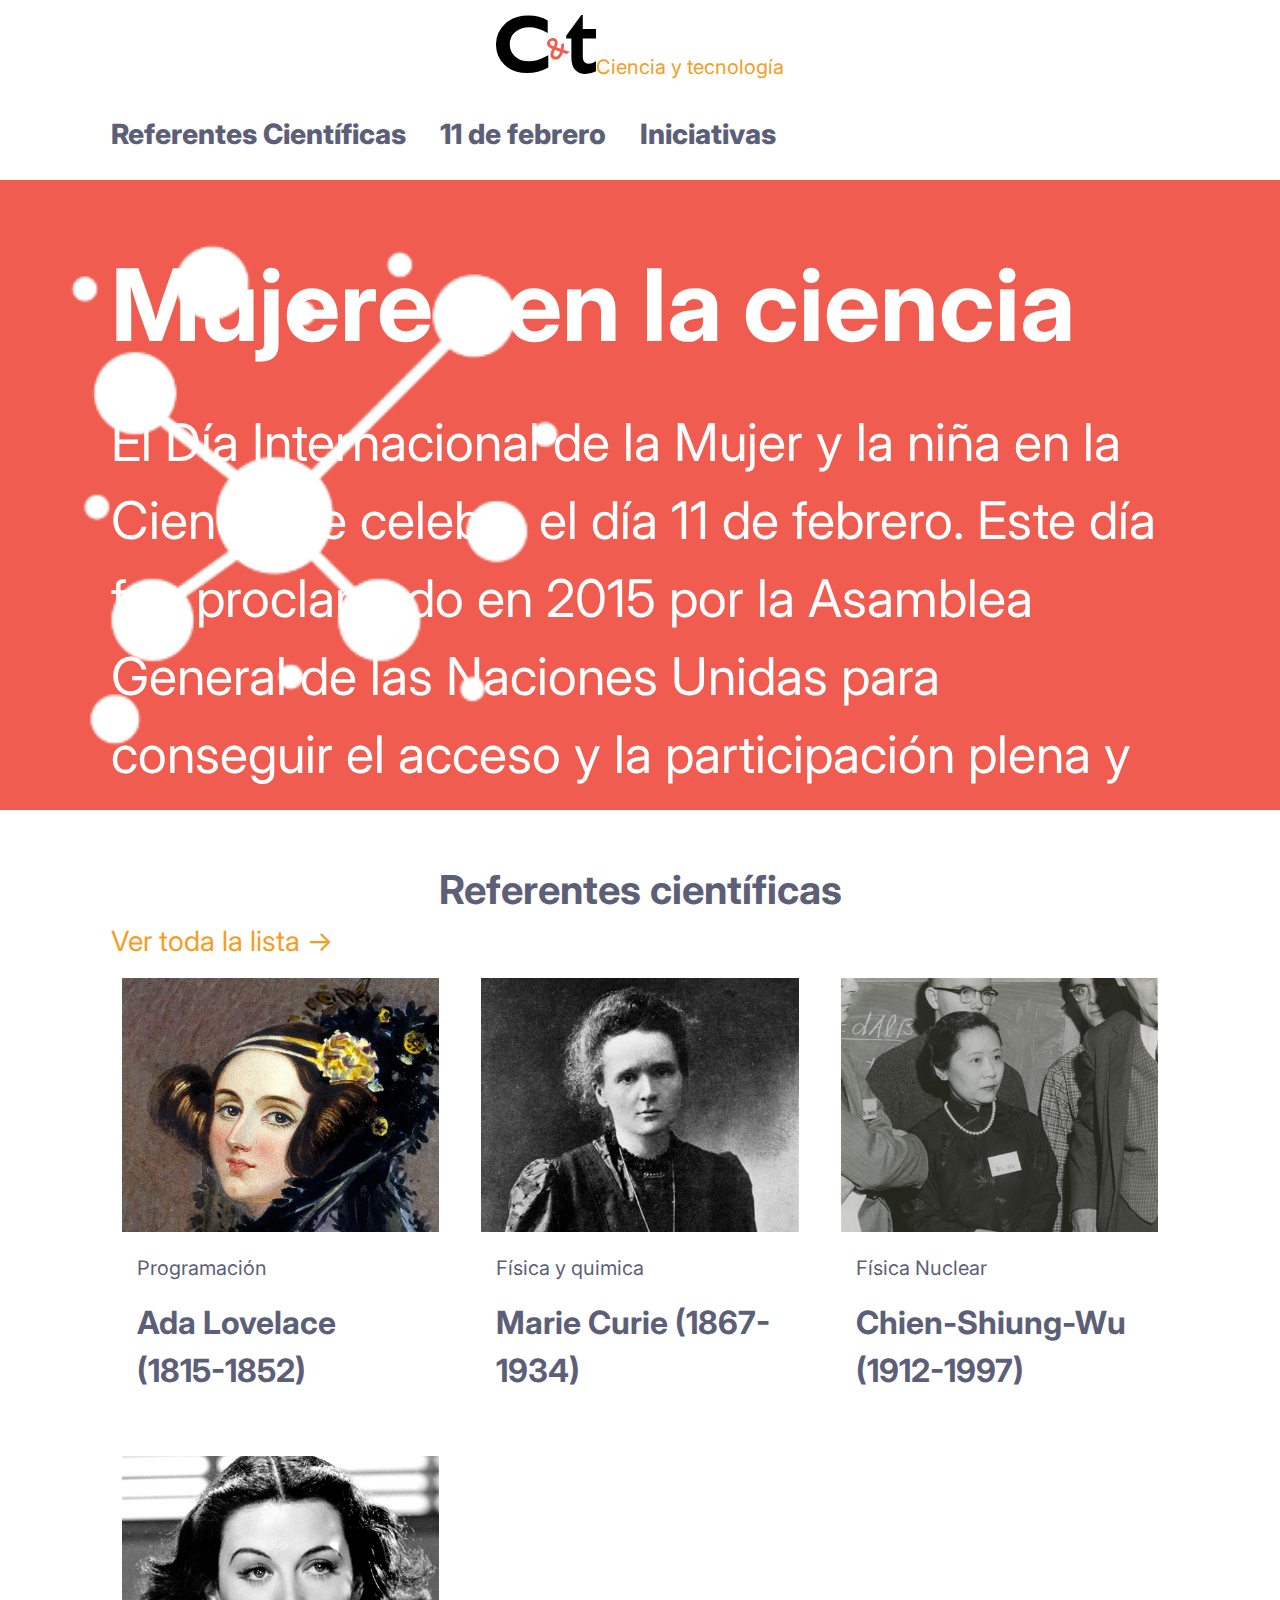
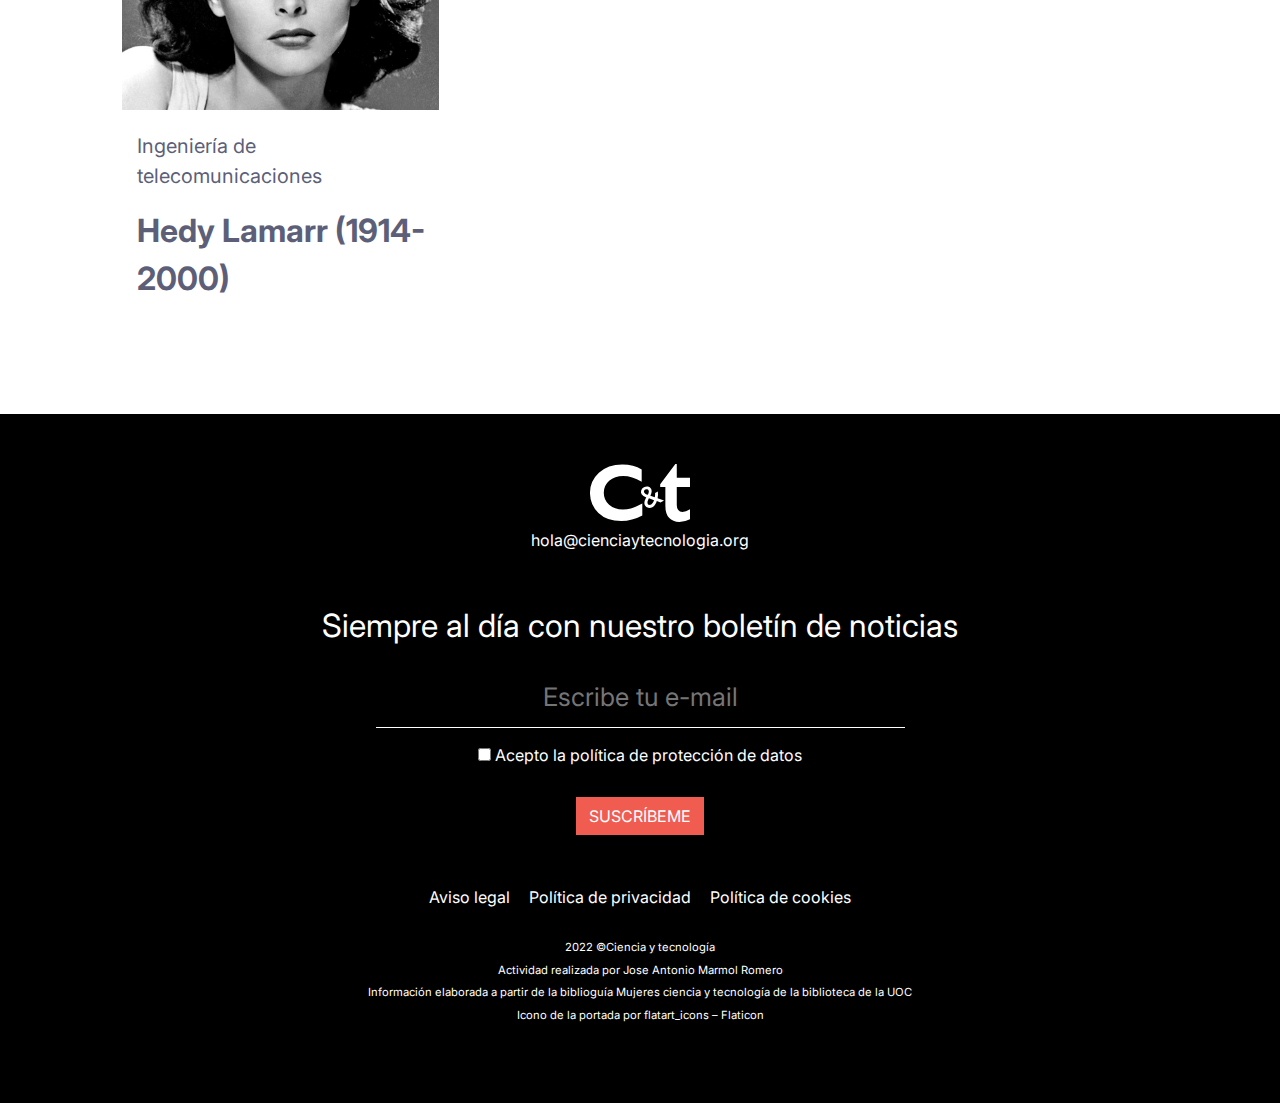
<file: index.html>
<!DOCTYPE html>
<html lang="es">

<head>
    <title>Mujeres, ciencia y tecnología</title>
    <meta charset="UTF-8">
    <meta http-equiv="X-UA-Compatible" content="IE=edge">
    <meta name="keywords" content="Mujeres, ciencia y tecnología">
    <meta name="description" content="Mujeres, ciencia y tecnología">
    <meta name="viewport" content="width=device-width, initial-scale=1.0">
    <link rel="stylesheet" type="text/css" href="./css/styles.css" media="screen">
    <link rel="shortcut icon" href="./img/logo-ciencia-tecnologia.svg">
</head>

<body id="home">
<a class="sr" href="#main">Saltar al contenido principal</a>
<header class="header">
    <div class="container">
        <div class="brand">
            <a class="nav-logo" href="index.html" title="Home page">
                <p><img src="./img/logo-ciencia-tecnologia.svg" class="img-fluid nav-logo-img" alt="ciencia y tecnologia logo">Ciencia y tecnología</p>
            </a>
        </div>
        <nav class="nav">
            <ul class="nav">
                <li class="nav-item">
                    <a class="nav-link" href="referentes.html">Referentes Científicas</a>
                </li>
                <li class="nav-item">
                    <a class="nav-link" href="11-de-febrero.html">11 de febrero</a>
                </li>
                <li class="nav-item">
                    <a class="nav-link" href="iniciativas.html">Iniciativas</a>
                </li>
            </ul>
            </nav>
        </div>
</header>

<main id="main">
    <div class="hero-athom">
        <div class="container">
            <h2>Mujeres en la ciencia</h2>
            <p>El Día Internacional de la Mujer y la niña en la Ciencia se celebra el día 11 de febrero. Este día fue proclamado en 2015 por la Asamblea General de las Naciones Unidas para conseguir el acceso y la participación plena y equitativa en la ciencia de mujeres y de niñas.</p>
        </div>
    </div>

    <section id="science">
        <div class="container">
            <h2 class="text-center">Referentes científicas</h2>
            <p class="lead"><a href="referentes.html#section">Ver toda la lista →</a>
            </p>
            <div class="scientific">
                <div>
                    <img src="img/01-ada-lovelace.jpg" alt="Ada Lovelace" class="img-fluid">
                    <div class="content">
                        <p>Programación</p>
                        <h3><a href="referentes.html#ada">Ada Lovelace (<time datetime="1815">1815</time>-<time datetime="1852">1852</time>)</a></h3>
                    </div>
                </div>
                <div>
                    <img src="img/02-marie-curie.jpg" alt="Marie Curie" class="img-fluid">
                    <div class="content">
                        <p>Física y quimica</p>
                        <h3><a href="referentes.html#marie">Marie Curie (<time datetime="1867">1867</time>-<time datetime="1934">1934</time>)</a></h3>
                    </div>
                </div>
                <div>
                    <img src="img/03-chien-shiung-wu.jpg" alt="Chien Shiung Wu" class="img-fluid">
                    <div class="content">
                        <p>Física Nuclear</p>
                        <h3><a href="referentes.html#chien">Chien-Shiung-Wu (<time datetime="1912">1912</time>-<time datetime="1997">1997</time>)</a></h3>
                    </div>
                </div>
                <div>
                    <img src="img/04-hedy-lamarr.jpg" alt="Hedy Lamarr" class="img-fluid">
                    <div class="content">
                        <p>Ingeniería de telecomunicaciones</p>
                        <h3><a href="referentes.html#hedy">Hedy Lamarr (<time datetime="1914">1914</time>-<time datetime="2000">2000</time>)</a></h3>
                    </div>
                </div>
            </div>
        </div>
    </section>


</main>
<footer>
    <div class="container">
        <div><img src="img/logo-ciencia-tecnologia-white.svg" alt="logo del sitio en blanco" title="MCiencia y tecnologia"></div>
        <address>
            <a href="mailto:hola@cienciaytecnologia.org">hola@cienciaytecnologia.org</a>
        </address>
        <p class="title-newsletter">Siempre al día con nuestro boletín de noticias</p>
        <form name="newsletter" action="#" method="POST">
            <div>
                <label class="sr">Escribe tu e-mail</label>
                <label>
                    <input type="email" value="" name="email" placeholder="Escribe tu e-mail" required>
                </label>
            </div>
            <div>
                <input type="checkbox" value="Acepta" name="politica" id="politica" required>
                <label for="politica">Acepto la <a href="">política de protección de datos</a></label>
            </div>
            <div>
                <button type="submit" class="btn">Suscríbeme</button>
            </div>
        </form>
        <ul>
            <li><a href="">Aviso legal</a></li>
            <li><a href="">Política de privacidad</a></li>
            <li><a href="">Política de cookies</a></li>
        </ul>
        <div class="credit">
            <p>2022 &copy;Ciencia y tecnología</p>
            <p>Actividad realizada por Jose Antonio Marmol Romero</p>
            <p>Información elaborada a partir de la biblioguía <a href="https://biblioteca.uoc.edu/es/biblioguias/biblioguia/Mujeres-ciencia-y-tecnologia/">Mujeres ciencia y tecnología</a> de la biblioteca de la UOC</p>
            <p>Icono de la portada por flatart_icons – <a href="https://www.flaticon.es/iconos-gratis/atomo">Flaticon</a></p>
        </div>
    </div>
</footer>
</body>
</html>
</file>
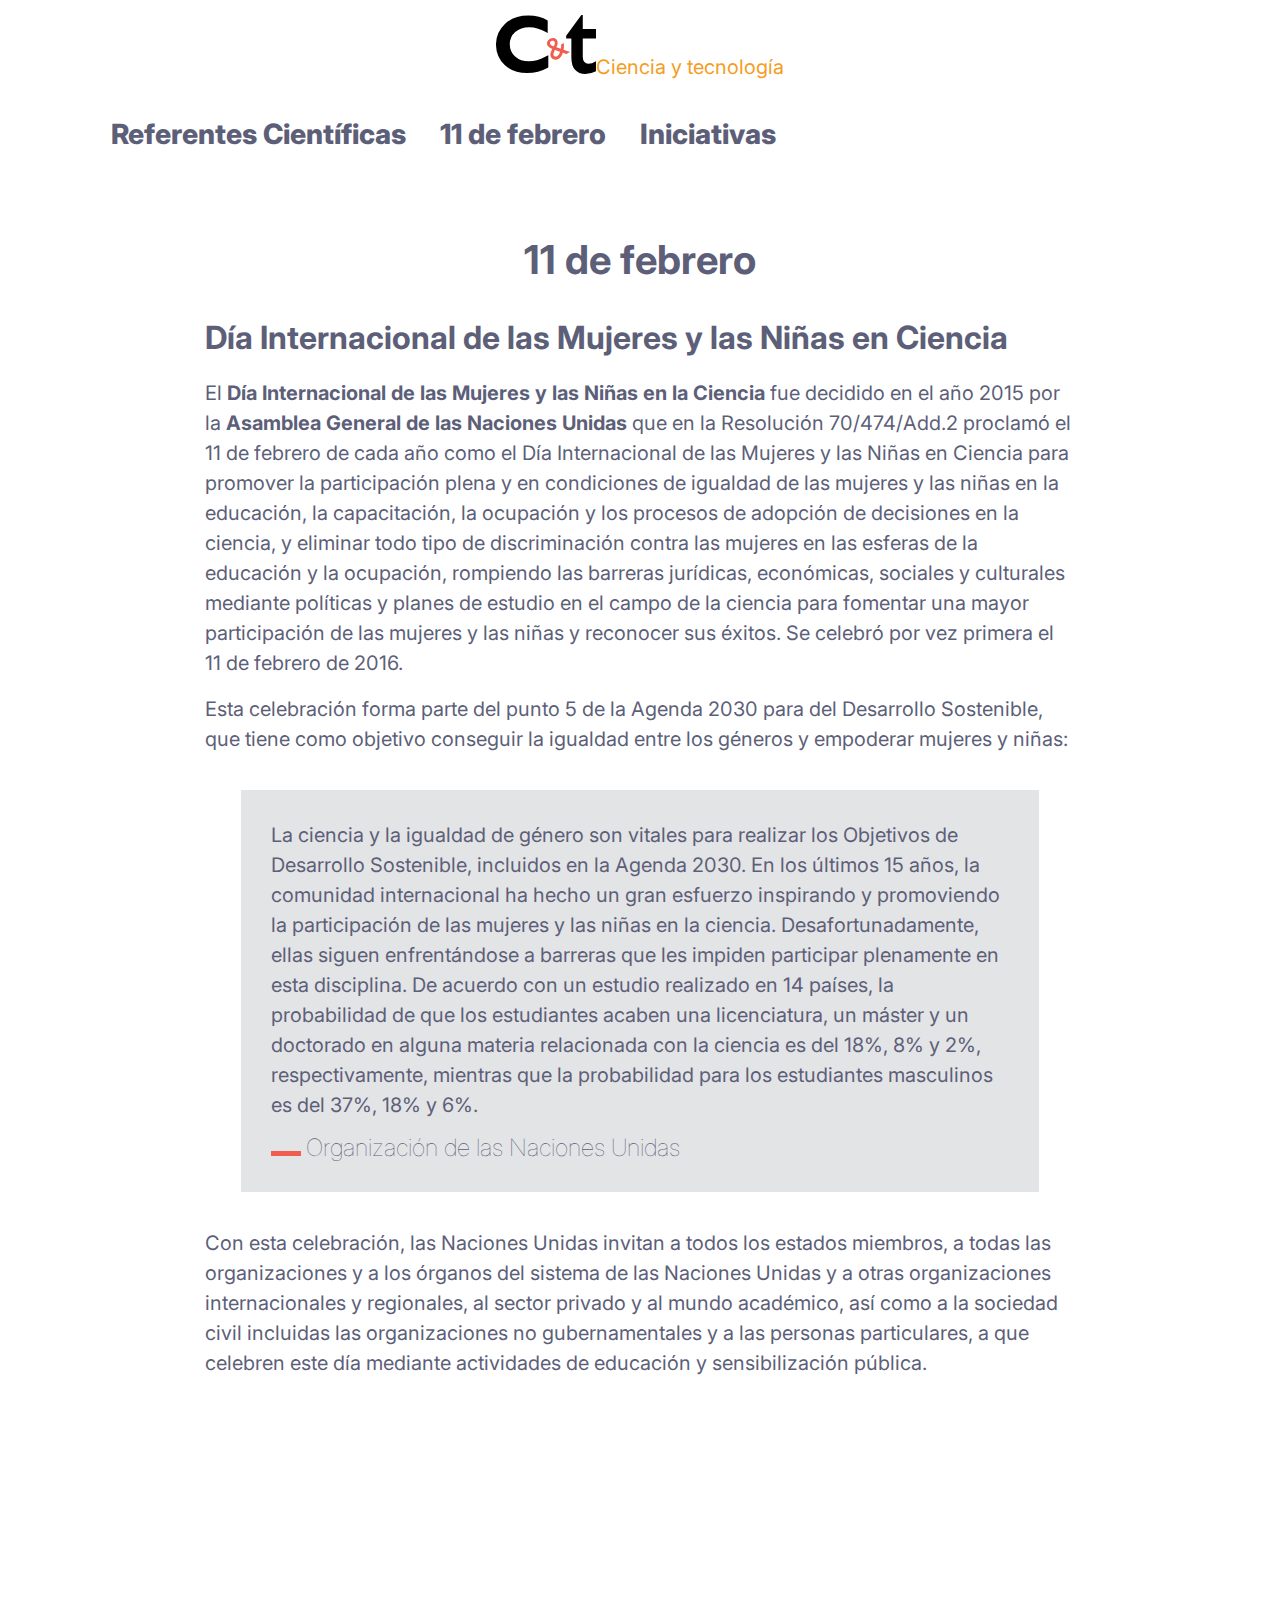
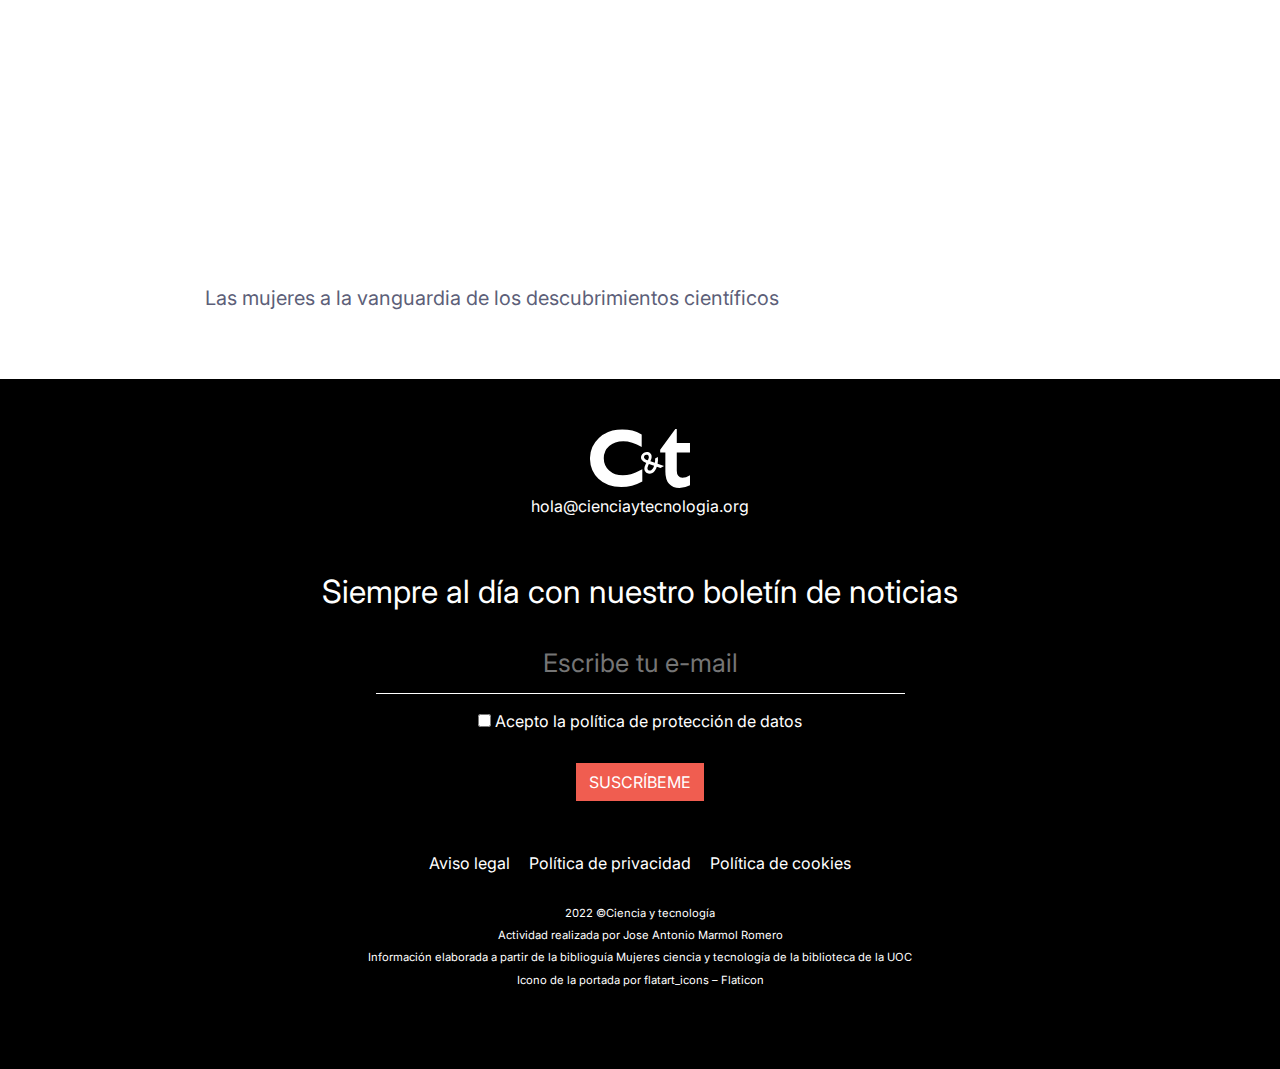
<file: 11-de-febrero.html>
<!DOCTYPE html>
<html lang="es">
<head>
    <title>11 de febrero</title>
    <meta charset="UTF-8">
    <meta http-equiv="X-UA-Compatible" content="IE=edge">
    <meta name="keywords" content="Mujeres, ciencia y tecnología">
    <meta name="description" content="11 de febrero">
    <meta name="viewport" content="width=device-width, initial-scale=1.0">
    <link rel="stylesheet" type="text/css" href="./css/styles.css" media="screen">
    <link rel="shortcut icon" href="./img/logo-ciencia-tecnologia.svg">
</head>
<body>
<a class="sr" href="#11feb">Saltar al contenido principal</a>
<header class="header">
    <div class="container">
        <div class="brand">
            <a class="nav-logo" href="index.html" title="Home page">
                <p><img src="./img/logo-ciencia-tecnologia.svg" class="img-fluid nav-logo-img" alt="ciencia y tecnologia logo">Ciencia y tecnología</p>
            </a>
        </div>
        <nav class="nav">
            <ul class="nav">
                <li class="nav-item">
                    <a class="nav-link" href="referentes.html">Referentes Científicas</a>
                </li>
                <li class="nav-item">
                    <a class="nav-link" href="11-de-febrero.html">11 de febrero</a>
                </li>
                <li class="nav-item">
                    <a class="nav-link" href="iniciativas.html">Iniciativas</a>
                </li>
            </ul>
        </nav>
    </div>
</header>
<main id="11feb">
    <section class="container">
        <h2 class="text-center">11 de febrero</h2>
        <div class="container">
            <div class="grid-container-article">
                <article class="conf">
                    <h3>Día Internacional de las Mujeres y las Niñas en Ciencia</h3>
                    <p>El <strong>Día Internacional de las Mujeres y las Niñas en la Ciencia</strong> fue decidido en el año <time datetime="2015">2015</time> por la <strong>Asamblea General de las Naciones Unidas</strong> que en la Resolución 70/474/Add.2 proclamó el <time datetime="11-02">11 de febrero</time> de cada año como el Día Internacional de las Mujeres y las Niñas en Ciencia para promover la participación plena y en condiciones de igualdad de las mujeres y las niñas en la educación, la capacitación, la ocupación y los procesos de adopción de decisiones en la ciencia, y eliminar todo tipo de discriminación contra las mujeres en las esferas de la educación y la ocupación, rompiendo las barreras jurídicas, económicas, sociales y culturales mediante políticas y planes de estudio en el campo de la ciencia para fomentar una mayor participación de las mujeres y las niñas y reconocer sus éxitos. Se celebró por vez primera el <time datetime="11-02-2016">11 de febrero de 2016</time>.</p>
                    <p>Esta celebración forma parte del punto 5 de la Agenda <time datetime="2030">2030</time> para del Desarrollo Sostenible, que tiene como objetivo conseguir la igualdad entre los géneros y empoderar mujeres y niñas:</p>
                    <blockquote>
                        <p>La ciencia y la igualdad de género son vitales para realizar los Objetivos de Desarrollo Sostenible, incluidos en la Agenda <time datetime="2030">2030</time>. En los últimos 15 años, la comunidad internacional ha hecho un gran esfuerzo inspirando y promoviendo la participación de las mujeres y las niñas en la ciencia. Desafortunadamente, ellas siguen enfrentándose a barreras que les impiden participar plenamente en esta disciplina. De acuerdo con un estudio realizado en 14 países, la probabilidad de que los estudiantes acaben una licenciatura, un máster y un doctorado en alguna materia relacionada con la ciencia es del 18%, 8% y 2%, respectivamente, mientras que la probabilidad para los estudiantes masculinos es del 37%, 18% y 6%.</p>
                        <cite><abbr title="Organicación de Naciones Unidas">Organización de las Naciones Unidas</abbr></cite>
                    </blockquote>
                </article>
                <article class="item-video">
                    <p>Con esta celebración, las Naciones Unidas invitan a todos los estados miembros, a todas las organizaciones y a los órganos del sistema de las Naciones Unidas y a otras organizaciones internacionales y regionales, al sector privado y al mundo académico, así como a la sociedad civil incluidas las organizaciones no gubernamentales y a las personas particulares, a que celebren este día mediante actividades de educación y sensibilización pública.</p>
                    <div class="video-fluid">
                        <iframe class="video-fluid-item" width="560" height="315"
                                src="https://www.youtube.com/embed/yHnzpMAahFs" title="YouTube video player"
                                allow="accelerometer; autoplay; clipboard-write; encrypted-media; gyroscope; picture-in-picture"
                                allowfullscreen></iframe>
                    </div>
                    <p>Las mujeres a la vanguardia de los descubrimientos científicos</p>
                </article>
            </div>
        </div>
    </section>
</main>
<footer>
    <div class="container">
        <div><img src="img/logo-ciencia-tecnologia-white.svg" alt="logo del sitio en blanco" title="MCiencia y tecnologia"></div>
        <address>
            <a href="mailto:hola@cienciaytecnologia.org">hola@cienciaytecnologia.org</a>
        </address>
        <p class="title-newsletter">Siempre al día con nuestro boletín de noticias</p>
        <form name="newsletter" action="#" method="POST">
            <div>
                <label class="sr">Escribe tu e-mail</label>
                <label>
                    <input type="email" value="" name="email" placeholder="Escribe tu e-mail" required>
                </label>
            </div>
            <div>
                <input type="checkbox" value="Acepta" name="politica" id="politica" required>
                <label for="politica">Acepto la <a href="">política de protección de datos</a></label>
            </div>
            <div>
                <button type="submit" class="btn">Suscríbeme</button>
            </div>
        </form>
        <ul>
            <li><a href="">Aviso legal</a></li>
            <li><a href="">Política de privacidad</a></li>
            <li><a href="">Política de cookies</a></li>
        </ul>
        <div class="credit">
            <p>2022 &copy;Ciencia y tecnología</p>
            <p>Actividad realizada por Jose Antonio Marmol Romero</p>
            <p>Información elaborada a partir de la biblioguía <a href="https://biblioteca.uoc.edu/es/biblioguias/biblioguia/Mujeres-ciencia-y-tecnologia/">Mujeres ciencia y tecnología</a> de la biblioteca de la UOC</p>
            <p>Icono de la portada por flatart_icons – <a href="https://www.flaticon.es/iconos-gratis/atomo">Flaticon</a></p>
        </div>
    </div>
</footer>
</body>
</html>
</file>
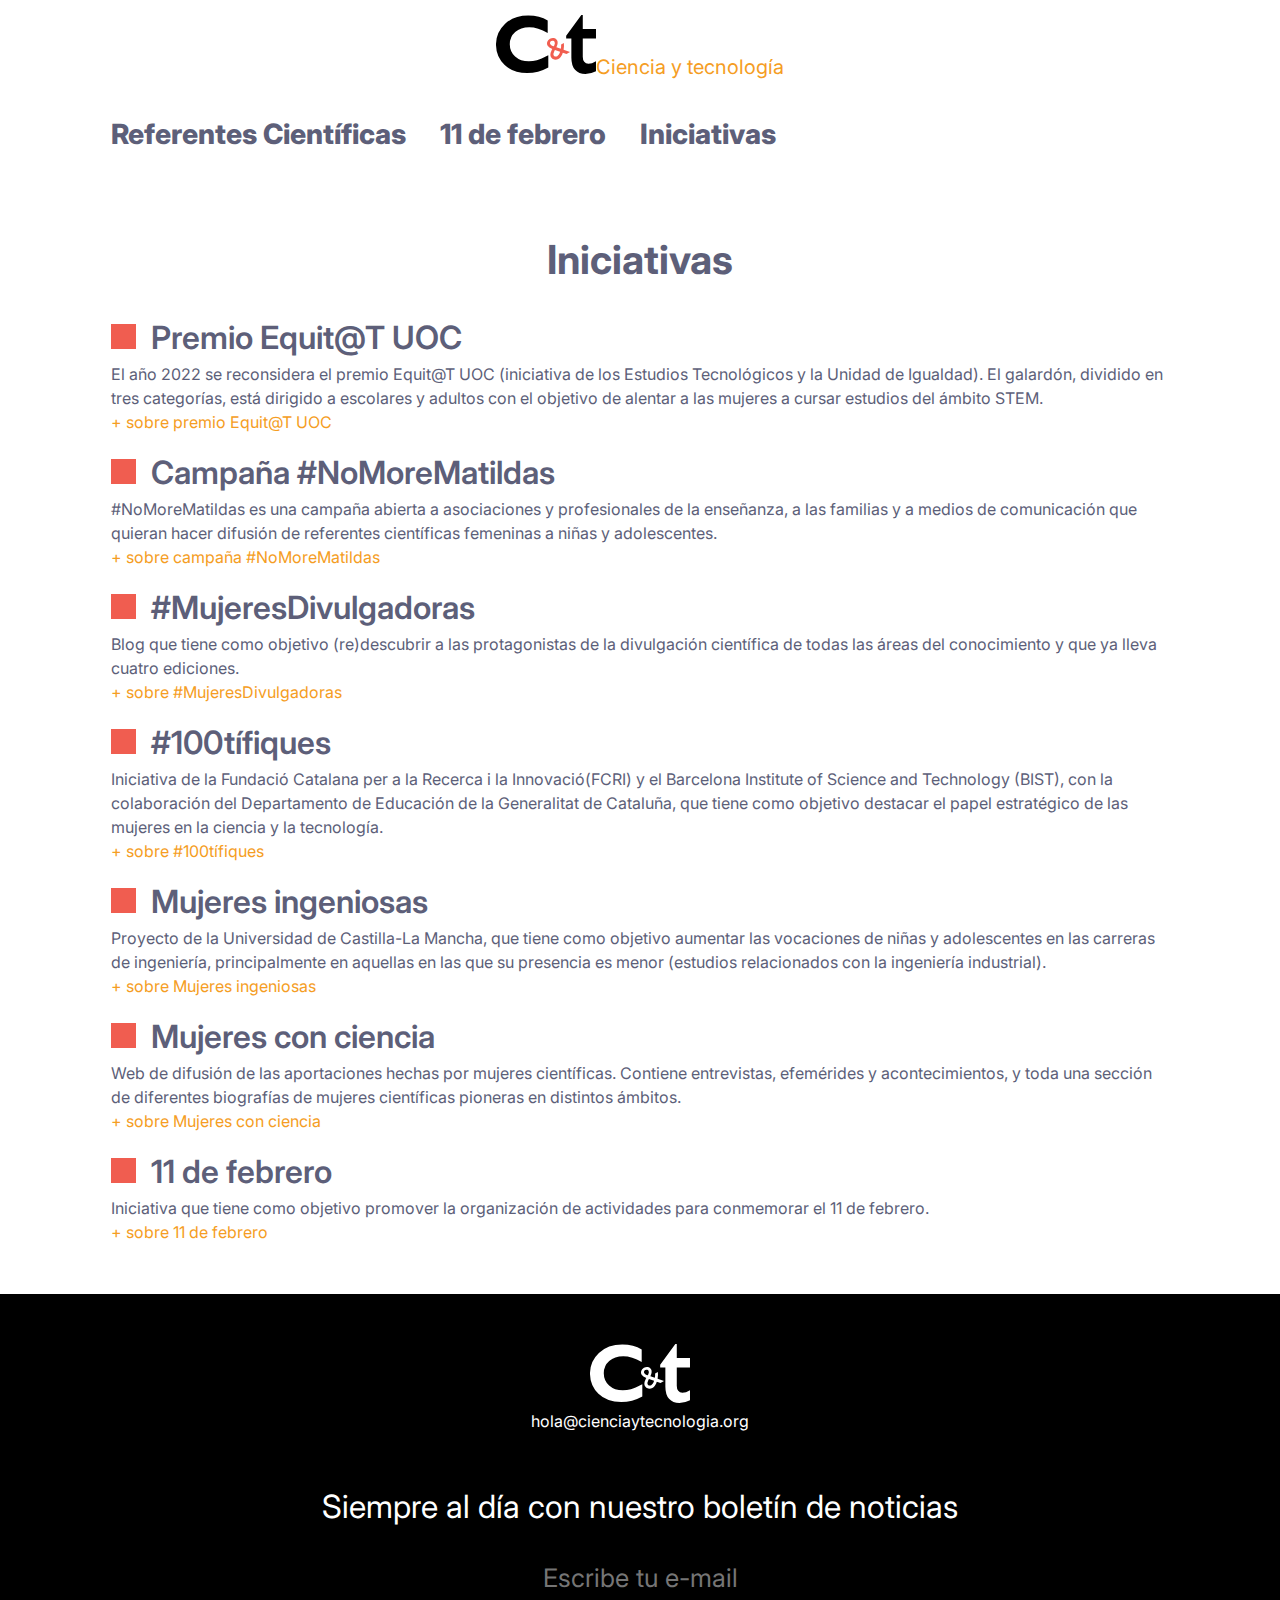
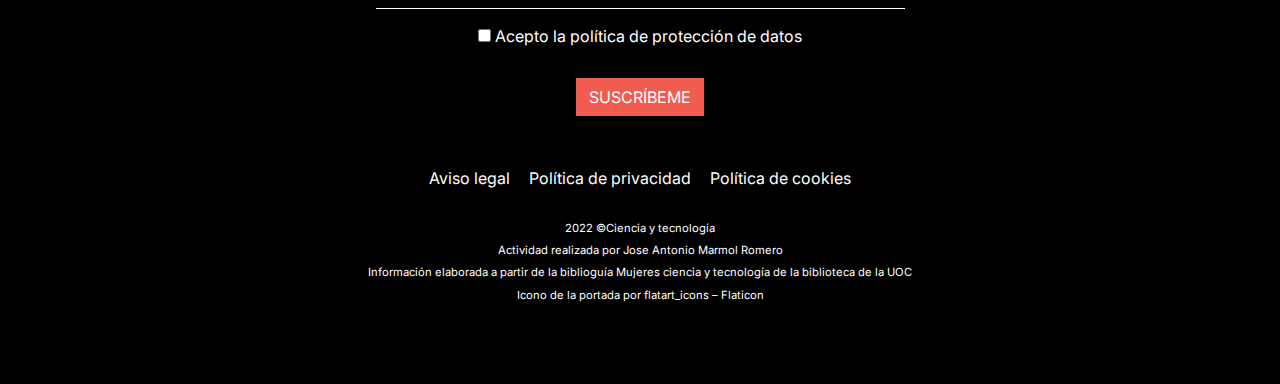
<file: iniciativas.html>
<!DOCTYPE html>
<html lang="es">
<head>
    <title>Iniciativas</title>
    <meta charset="UTF-8">
    <meta http-equiv="X-UA-Compatible" content="IE=edge">
    <meta name="keywords" content="Mujeres, ciencia y tecnología">
    <meta name="description" content="Mujeres, ciencia y tecnología">
    <meta name="viewport" content="width=device-width, initial-scale=1.0">
    <link rel="stylesheet" type="text/css" href="./css/styles.css" media="screen">
    <link rel="shortcut icon" href="./img/logo-ciencia-tecnologia.svg">
</head>
<body>
<a class="sr" href="#main">Saltar al contenido principal</a>
<header class="header">
    <div class="container">
        <div class="brand">
            <a class="nav-logo" href="index.html" title="Home page">
                <p><img src="./img/logo-ciencia-tecnologia.svg" class="img-fluid nav-logo-img" alt="ciencia y tecnologia logo">Ciencia y tecnología</p>
            </a>
        </div>
        <nav class="nav">
            <ul class="nav">
                <li class="nav-item">
                    <a class="nav-link" href="referentes.html">Referentes Científicas</a>
                </li>
                <li class="nav-item">
                    <a class="nav-link" href="11-de-febrero.html">11 de febrero</a>
                </li>
                <li class="nav-item">
                    <a class="nav-link" href="iniciativas.html">Iniciativas</a>
                </li>
            </ul>
        </nav>
    </div>
</header>
<main id="main">
    <section class="container">

        <div class="initiative grid-container">
            <div class="initiative-item">
                <h2 class="text-center">Iniciativas</h2>
                <dl>
                    <dt>Premio Equit@T UOC</dt>
                    <dd>El año <time datetime="2022">2022</time> se reconsidera el premio Equit@T UOC (iniciativa de los Estudios Tecnológicos y la Unidad de Igualdad). El galardón, dividido en tres categorías, está dirigido a escolares y adultos con el objetivo de alentar a las mujeres a cursar estudios del ámbito STEM.</dd>
                    <dd><a href="https://premi-equitat.uoc.edu/es/">+ sobre premio Equit@T UOC</a></dd>
                    <dt>Campaña #NoMoreMatildas</dt>
                    <dd>#NoMoreMatildas es una campaña abierta a asociaciones y profesionales de la enseñanza, a las familias y a medios de comunicación que quieran hacer difusión de referentes científicas femeninas a niñas y adolescentes.</dd>
                    <dd><a href="https://www.nomorematildas.com/es/">+ sobre campaña #NoMoreMatildas</a></dd>
                    <dt>#MujeresDivulgadoras</dt>
                    <dd>Blog que tiene como objetivo (re)descubrir a las protagonistas de la divulgación científica de todas las áreas del conocimiento y que ya lleva cuatro ediciones.</dd>
                    <dd><a href="https://socialmediaeninvestigacion.com/mujeresdivulgadoras-edicion4/">+ sobre #MujeresDivulgadoras</a></dd>
                    <dt>#100tífiques</dt>
                    <dd>Iniciativa de la Fundació Catalana per a la Recerca i la Innovació(FCRI) y el Barcelona Institute of Science and Technology (BIST), con la colaboración del Departamento de Educación de la Generalitat de Cataluña, que tiene como objetivo destacar el papel estratégico de las mujeres en la ciencia y la tecnología.</dd>
                    <dd><a href="a https://100tifiques.cat/es/quienes-somos/">+ sobre #100tífiques</a></dd>
                    <dt>Mujeres ingeniosas</dt>
                    <dd>Proyecto de la Universidad de Castilla-La Mancha, que tiene como objetivo aumentar las vocaciones de niñas y adolescentes en las carreras de ingeniería, principalmente en aquellas en las que su presencia es menor (estudios relacionados con la ingeniería industrial).</dd>
                    <dd><a href="https://mujeresingeniosas.es/proyecto-mujeres-ingeniosas/">+ sobre Mujeres ingeniosas</a></dd>
                    <dt>Mujeres con ciencia</dt>
                    <dd>Web de difusión de las aportaciones hechas por mujeres científicas. Contiene entrevistas, efemérides y acontecimientos, y toda una sección de diferentes biografías de mujeres científicas pioneras en distintos ámbitos.</dd>
                    <dd><a href="https://mujeresconciencia.com/mujeres-con-ciencia/">+ sobre Mujeres con ciencia</a></dd>
                    <dt>11 de febrero</dt>
                    <dd>Iniciativa que tiene como objetivo promover la organización de actividades para conmemorar el <time datetime="11-02">11 de febrero</time>.</dd>
                    <dd><a href="https://11defebrero.org/">+ sobre 11 de febrero</a></dd>
                </dl>
            </div>
        </div>



    </section>
</main>
<footer>
    <div class="container">
        <div><img src="img/logo-ciencia-tecnologia-white.svg" alt="logo del sitio en blanco" title="MCiencia y tecnologia"></div>
        <address>
            <a href="mailto:hola@cienciaytecnologia.org">hola@cienciaytecnologia.org</a>
        </address>
        <p class="title-newsletter">Siempre al día con nuestro boletín de noticias</p>
        <form name="newsletter" action="#" method="POST">
            <div>
                <label class="sr">Escribe tu e-mail</label>
                <label>
                    <input type="email" value="" name="email" placeholder="Escribe tu e-mail" required>
                </label>
            </div>
            <div>
                <input type="checkbox" value="Acepta" name="politica" id="politica" required>
                <label for="politica">Acepto la <a href="">política de protección de datos</a></label>
            </div>
            <div>
                <button type="submit" class="btn">Suscríbeme</button>
            </div>
        </form>
        <ul>
            <li><a href="">Aviso legal</a></li>
            <li><a href="">Política de privacidad</a></li>
            <li><a href="">Política de cookies</a></li>
        </ul>
        <div class="credit">
            <p>2022 &copy;Ciencia y tecnología</p>
            <p>Actividad realizada por Jose Antonio Marmol Romero</p>
            <p>Información elaborada a partir de la biblioguía <a href="https://biblioteca.uoc.edu/es/biblioguias/biblioguia/Mujeres-ciencia-y-tecnologia/">Mujeres ciencia y tecnología</a> de la biblioteca de la UOC</p>
            <p>Icono de la portada por flatart_icons – <a href="https://www.flaticon.es/iconos-gratis/atomo">Flaticon</a></p>
        </div>
    </div>
</footer>
</body>
</html>
</file>
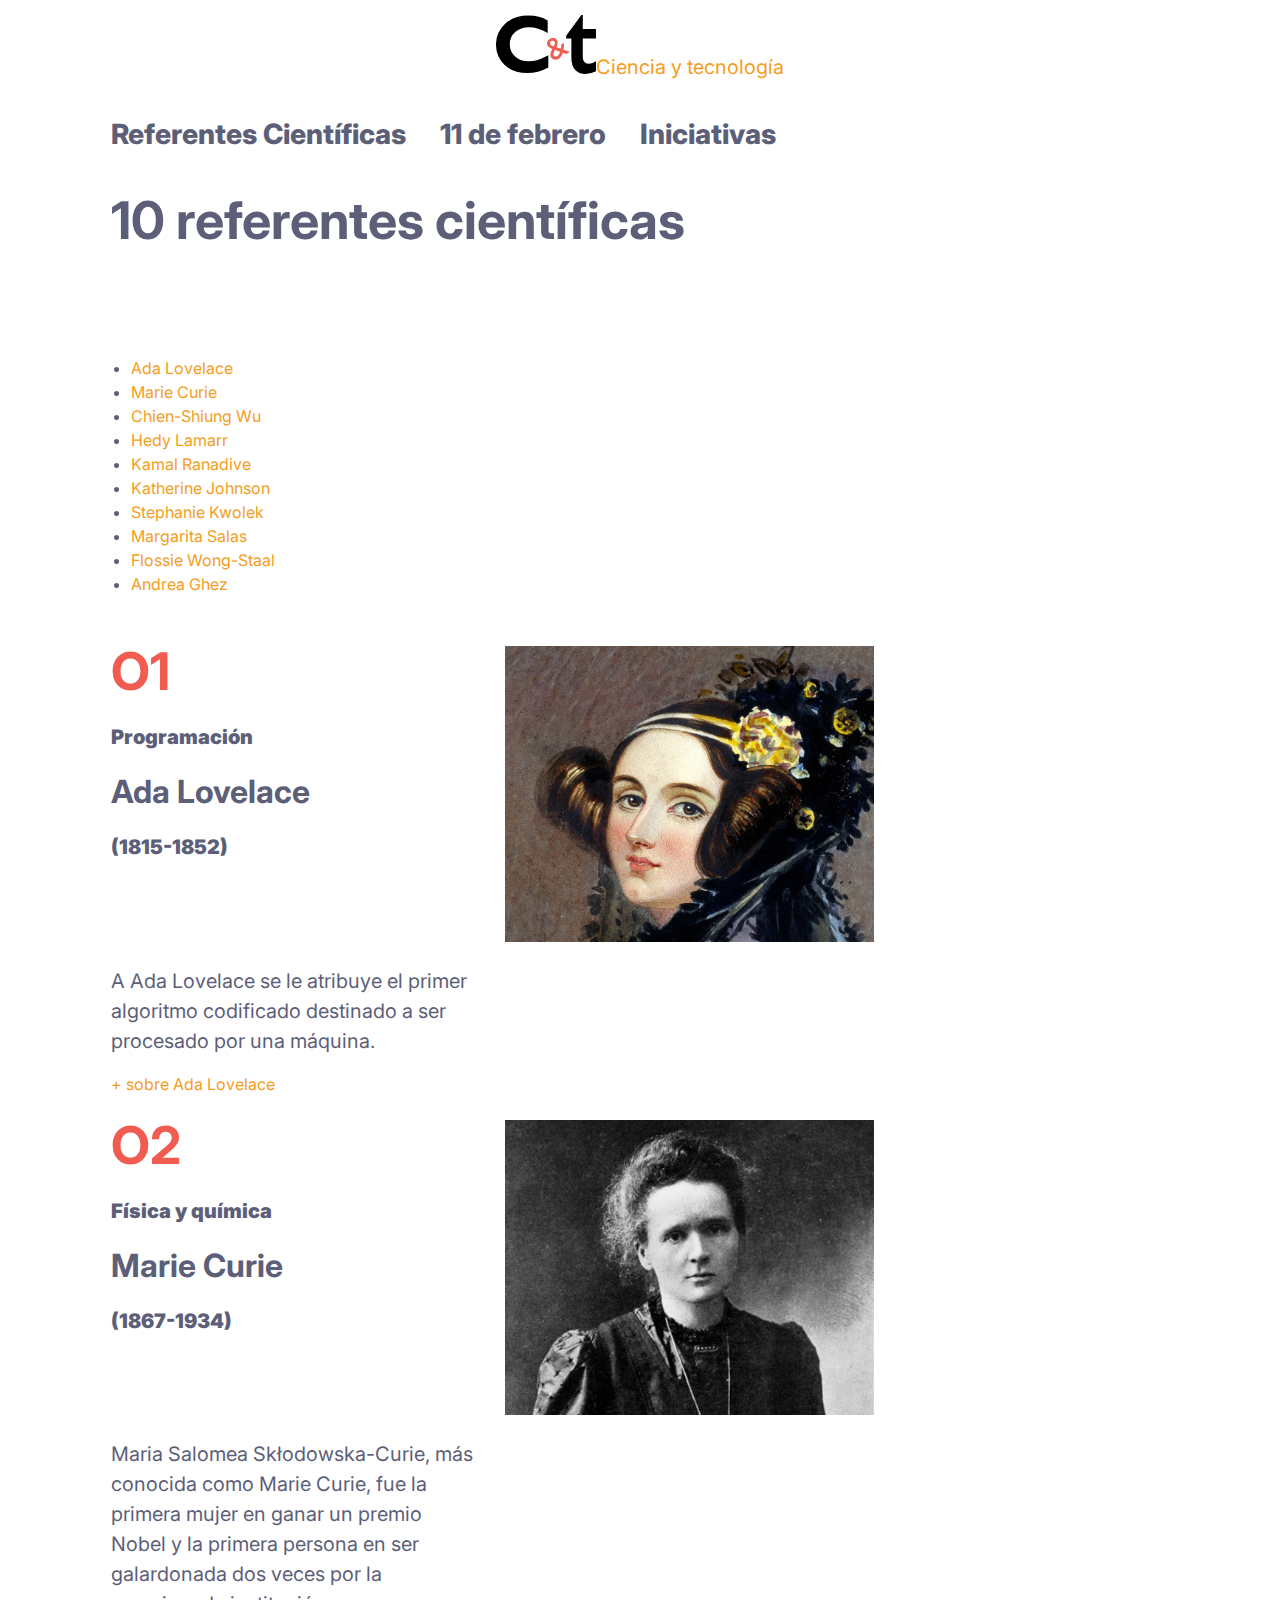
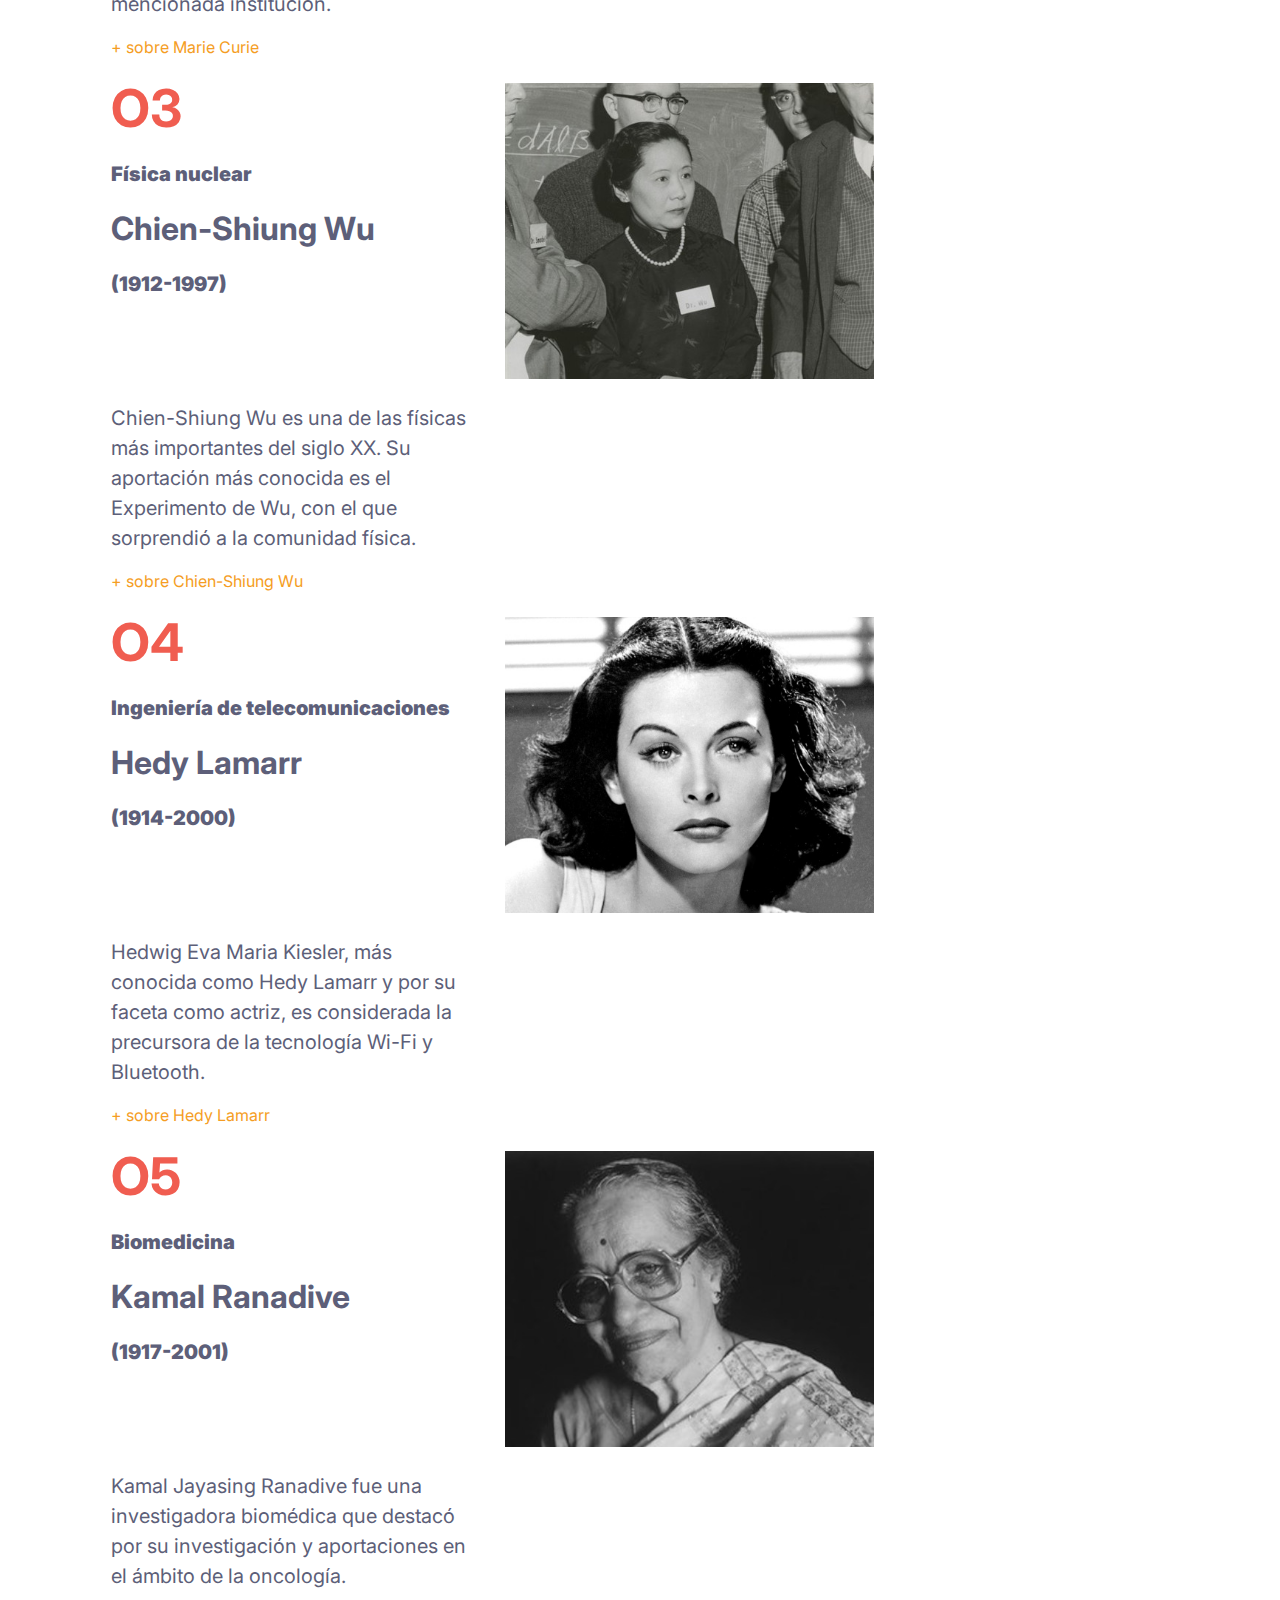
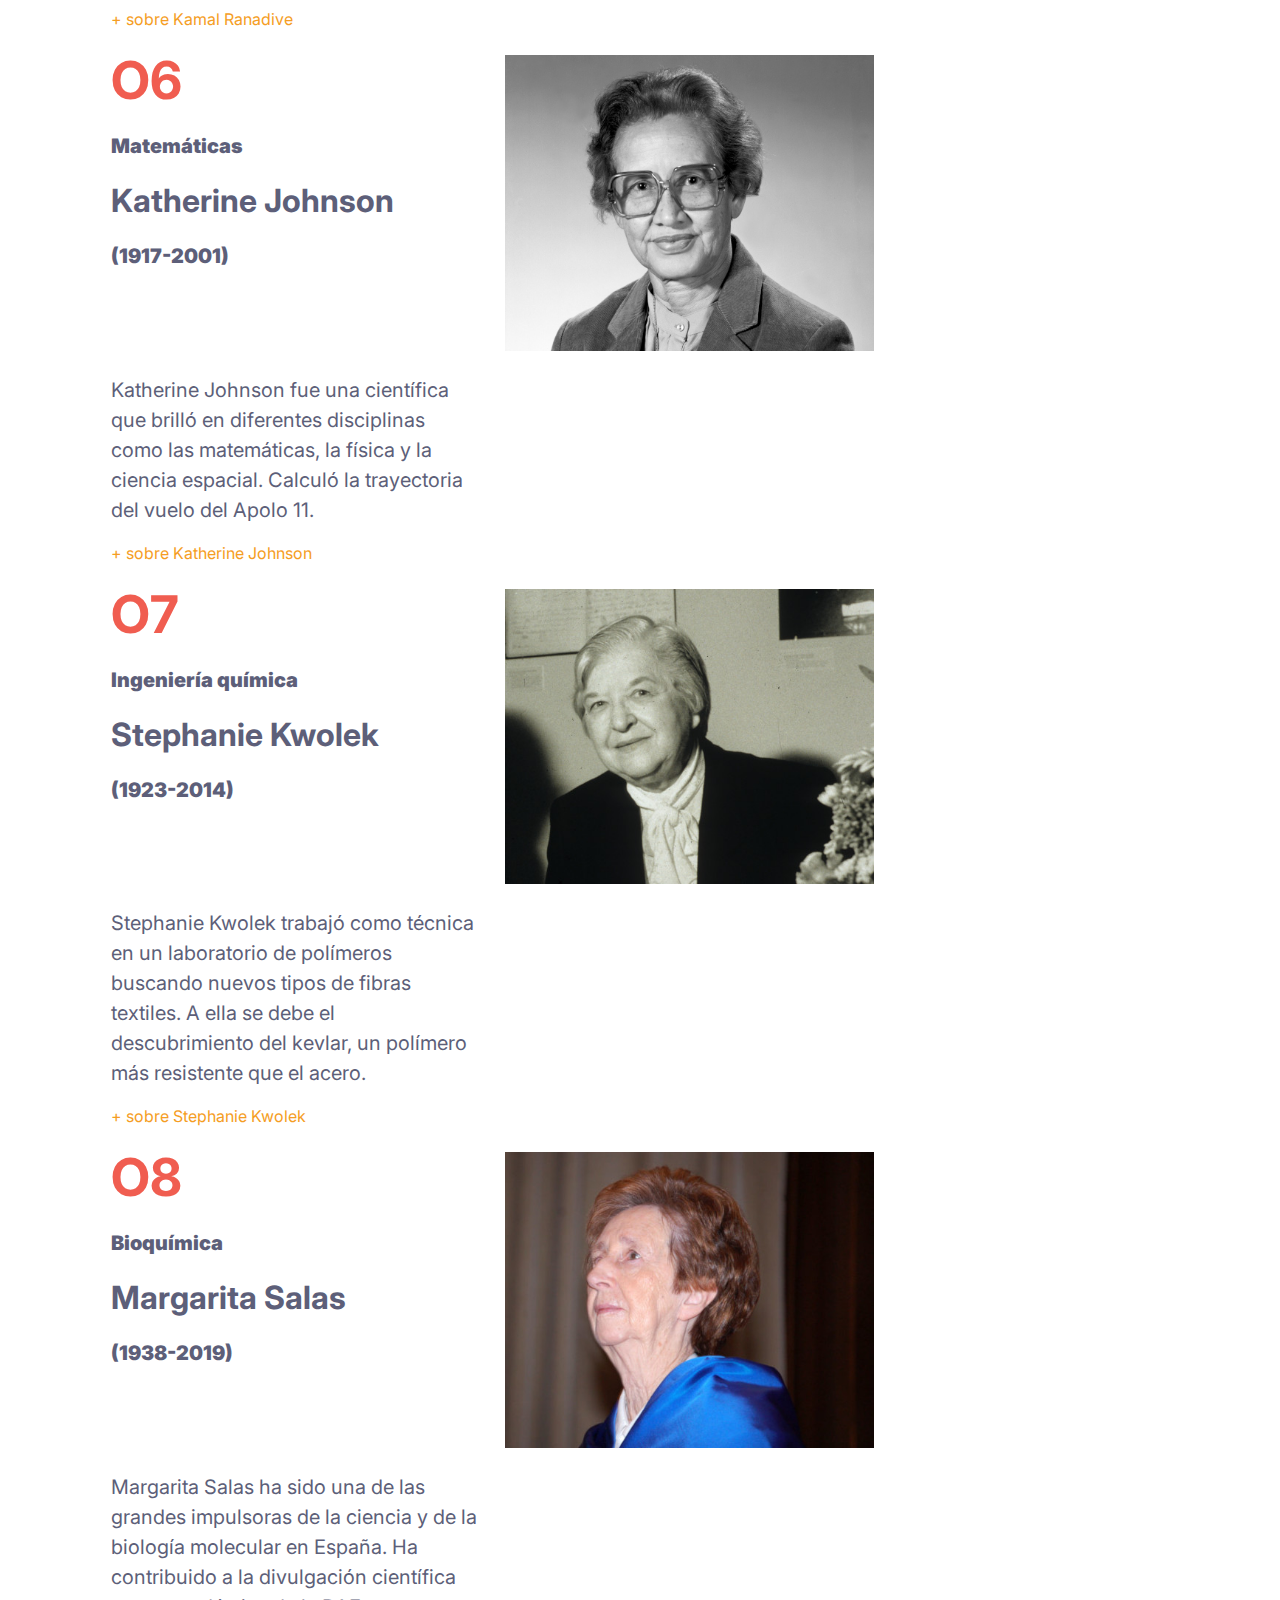
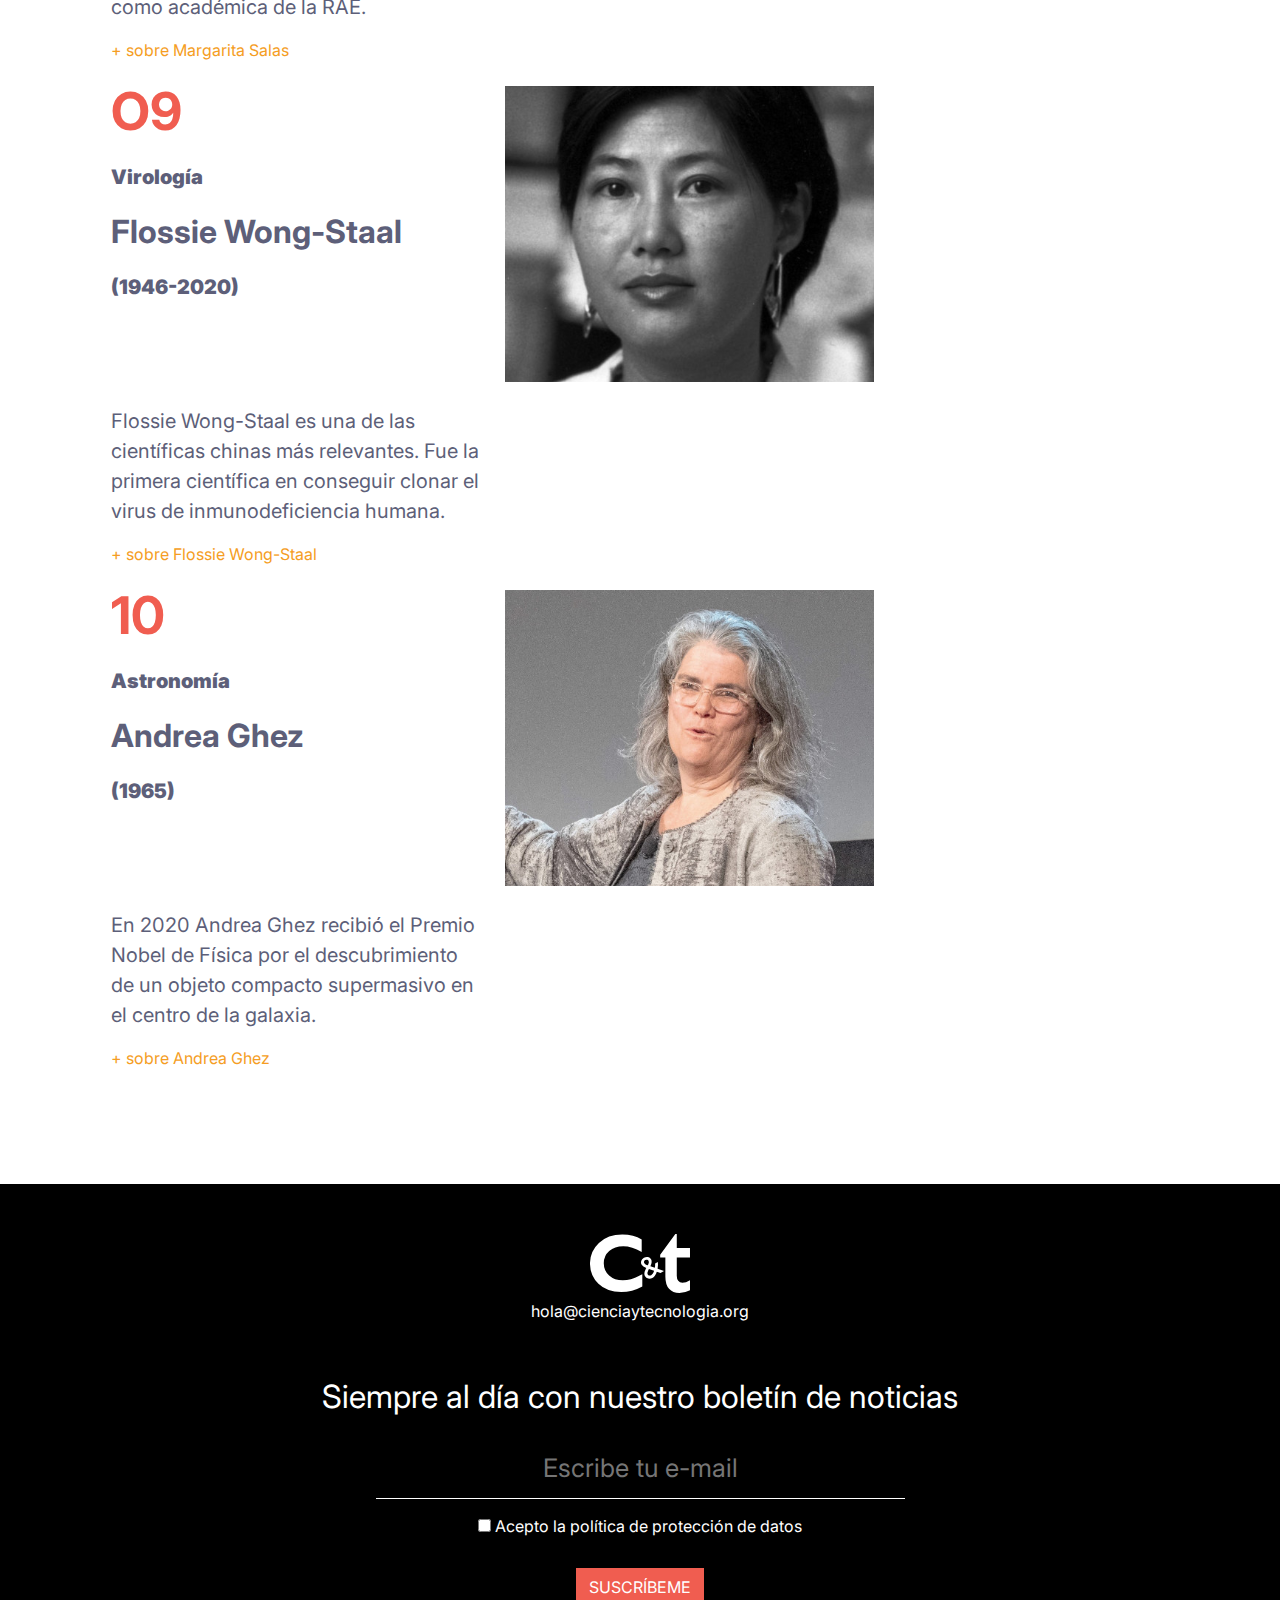
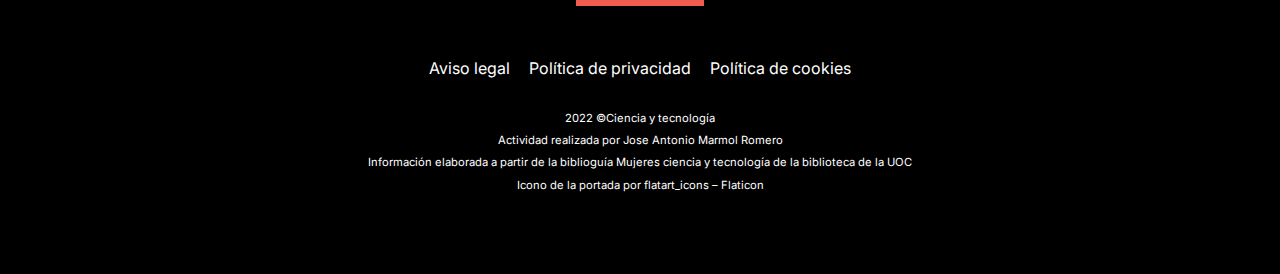
<file: referentes.html>
<!DOCTYPE html>
<html lang="es">

<head>
    <title>Referentes</title>
    <meta charset="UTF-8">
    <meta http-equiv="X-UA-Compatible" content="IE=edge">
    <meta name="keywords" content="Mujeres, ciencia y tecnología">
    <meta name="description" content="Mujeres, ciencia y tecnología">
    <meta name="viewport" content="width=device-width, initial-scale=1.0">
    <link rel="stylesheet" type="text/css" href="./css/styles.css" media="screen">
    <link rel="shortcut icon" href="./img/logo-ciencia-tecnologia.svg">
</head>
<body>
<a class="sr" href="#references">Saltar al contenido principal</a>
<header class="header">
    <div class="container">
        <div class="brand">
            <a class="nav-logo" href="index.html" title="Home page">
                <p><img src="./img/logo-ciencia-tecnologia.svg" class="img-fluid nav-logo-img" alt="ciencia y tecnologia logo">Ciencia y tecnología</p>
            </a>
        </div>
        <nav class="nav">
            <ul class="nav">
                <li class="nav-item">
                    <a class="nav-link" href="referentes.html">Referentes Científicas</a>
                </li>
                <li class="nav-item">
                    <a class="nav-link" href="11-de-febrero.html">11 de febrero</a>
                </li>
                <li class="nav-item">
                    <a class="nav-link" href="iniciativas.html">Iniciativas</a>
                </li>
            </ul>
        </nav>
    </div>
</header>
<main id="references">
    <div class="container">
        <header>
        <h1>10 referentes científicas</h1>
        </header>

        <section id ="section" class="list-container">
            <aside>
               <ul>
                   <li><a href="#ada">Ada Lovelace</a></li>
                   <li><a href="#marie">Marie Curie</a></li>
                   <li><a href="#chien">Chien-Shiung Wu</a></li>
                   <li><a href="#hedy">Hedy Lamarr</a></li>
                   <li><a href="#kamal">Kamal Ranadive</a></li>
                   <li><a href="#katherine">Katherine Johnson</a></li>
                   <li><a href="#stephanie">Stephanie Kwolek</a></li>
                   <li><a href="#margarita">Margarita Salas</a></li>
                   <li><a href="#flossie">Flossie Wong-Staal</a></li>
                   <li><a href="#andrea">Andrea Ghez</a></li>
               </ul>
            </aside>

        <div class="grid-container" id="ada">
            <div class="title">
                <h1>O1</h1>
                <p>Programación</p>
                <h3>Ada Lovelace</h3>
                <p>(<time datetime="1815">1815</time>-<time datetime="1852">1852</time>)</p>
            </div>
            <div class="image">
                <img src="img/01-ada-lovelace.jpg" alt="Ada Lovelace" class="img-fluid" style="display: block;">
            </div>
            <div class="author">
                <blockquote>
                    <p>A Ada Lovelace se le atribuye el primer algoritmo codificado destinado a ser procesado por una máquina.</p>
                    <a href="https://www.youtube.com/watch?v=bYCDVwyuVt4">+ sobre Ada Lovelace </a>
                </blockquote>
            </div>
        </div>
            <div class="grid-container" id="marie">
                <div class="title">
                    <h1>O2</h1>
                    <p>Física y química</p>
                    <h3>Marie Curie</h3>
                    <p>(<time datetime="1867">1867</time>-<time datetime="1934">1934</time>)</p>
                </div>
                <div class="image">
                    <img src="img/02-marie-curie.jpg" alt="Marie Curie" class="img-fluid" style="display: block;">
                </div>
                <div class="author">
                    <blockquote>
                        <p>Maria Salomea Skłodowska-Curie, más conocida como Marie Curie, fue la primera mujer en ganar un premio Nobel y la primera persona en ser galardonada dos veces por la mencionada institución.</p>
                        <a href="https://historia.nationalgeographic.com.es/personajes/marie-curie">+ sobre Marie Curie</a>
                    </blockquote>
                </div>
            </div>
            <div class="grid-container" id="chien">
                <div class="title">
                    <h1>O3</h1>
                    <p>Física nuclear</p>
                    <h3>Chien-Shiung Wu</h3>
                    <p>(<time datetime="1912">1912</time>-<time datetime="1997">1997</time>)</p>
                </div>
                <div class="image">
                    <img src="img/03-chien-shiung-wu.jpg" alt="Chien-Shiung Wu" class="img-fluid" style="display: block;">
                </div>
                <div class="author">
                    <blockquote>
                        <p>Chien-Shiung Wu es una de las físicas más importantes del siglo XX. Su aportación más conocida es el Experimento de Wu, con el que sorprendió a la comunidad física.</p>
                        <a href="https://historia.nationalgeographic.com.es/a/chien-shiung-wu-fisica-pionera-sin-premio-nobel_16354">+ sobre Chien-Shiung Wu</a>
                    </blockquote>
                </div>
            </div>
            <div class="grid-container" id="hedy">
                <div class="title">
                    <h1>O4</h1>
                    <p>Ingeniería de telecomunicaciones</p>
                    <h3>Hedy Lamarr</h3>
                    <p>(<time datetime="1914">1914</time>-<time datetime="2000">2000</time>)</p>
                </div>
                <div class="image">
                    <img src="img/04-hedy-lamarr.jpg" alt="Hedy Lamarr" class="img-fluid" style="display: block;">
                </div>
                <div class="author">
                    <blockquote>
                        <p>Hedwig Eva Maria Kiesler, más conocida como Hedy Lamarr y por su faceta como actriz, es considerada la precursora de la tecnología Wi-Fi y Bluetooth.</p>
                        <a href="https://es.wikipedia.org/wiki/Hedy_Lamarr">+ sobre Hedy Lamarr</a>
                    </blockquote>
                </div>
            </div>
            <div class="grid-container" id="kamal">
                <div class="title">
                    <h1>O5</h1>
                    <p>Biomedicina</p>
                    <h3>Kamal Ranadive</h3>
                    <p>(<time datetime="1917">1917</time>-<time datetime="2001">2001</time>)</p>
                </div>
                <div class="image">
                    <img src="img/05-kamal-ranadive.jpg" alt="Hedy Lamarr" class="img-fluid" style="display: block;">
                </div>
                <div class="author">
                    <blockquote>
                        <p>Kamal Jayasing Ranadive fue una investigadora biomédica que destacó por su investigación y aportaciones en el ámbito de la oncología.</p>
                        <a href="https://es.wikipedia.org/wiki/Kamal_Ranadive">+ sobre Kamal Ranadive</a>
                    </blockquote>
                </div>
            </div>
            <div class="grid-container" id="katherine">
                <div class="title">
                    <h1>O6</h1>
                    <p>Matemáticas</p>
                    <h3>Katherine Johnson</h3>
                    <p>(<time datetime="1917">1917</time>-<time datetime="2001">2001</time>)</p>
                </div>
                <div class="image">
                    <img src="img/06-katherine-johnson.jpg" alt="Katherine Johnson" class="img-fluid" style="display: block;">
                </div>
                <div class="author">
                    <blockquote>
                        <p>Katherine Johnson fue una científica que brilló en diferentes disciplinas como las matemáticas, la física y la ciencia espacial. Calculó la trayectoria del vuelo del Apolo 11.</p>
                        <a href="https://es.wikipedia.org/wiki/Kamal_Ranadive">+ sobre Katherine Johnson</a>
                    </blockquote>
                </div>
            </div>
            <div class="grid-container" id="stephanie">
                <div class="title">
                    <h1>O7</h1>
                    <p>Ingeniería química</p>
                    <h3>Stephanie Kwolek</h3>
                    <p>(<time datetime="1923">1923</time>-<time datetime="2014">2014</time>)</p>
                </div>
                <div class="image">
                    <img src="img/07-stephanie-kwolek.jpg" alt="Stephanie Kwolek" class="img-fluid" style="display: block;">
                </div>
                <div class="author">
                    <blockquote>
                        <p>Stephanie Kwolek trabajó como técnica en un laboratorio de polímeros buscando nuevos tipos de fibras textiles. A ella se debe el descubrimiento del kevlar, un polímero más resistente que el acero.</p>
                        <a href="https://clickmica.fundaciondescubre.es/conoce/nombres-propios/stephanie-kwolek/">+ sobre Stephanie Kwolek</a>
                    </blockquote>
                </div>
            </div>
            <div class="grid-container" id="margarita">
                <div class="title">
                    <h1>O8</h1>
                    <p>Bioquímica</p>
                    <h3>Margarita Salas</h3>
                    <p>(<time datetime="1938">1938</time>-<time datetime="2019">2019</time>)</p>
                </div>
                <div class="image">
                    <img src="img/08-margarita-salas.jpg" alt="Margarita Salas" class="img-fluid" style="display: block;">
                </div>
                <div class="author">
                    <blockquote>
                        <p>Margarita Salas ha sido una de las grandes impulsoras de la ciencia y de la biología molecular en España. Ha contribuido a la divulgación científica como académica de la RAE.</p>
                        <a href="https://www.rtve.es/play/videos/pienso-luego-existo/pienso-luego-existo-margarita-salas/5437766/">+ sobre Margarita Salas</a>
                    </blockquote>
                </div>
            </div>
            <div class="grid-container" id="flossie">
                <div class="title">
                    <h1>O9</h1>
                    <p>Virología</p>
                    <h3>Flossie Wong-Staal</h3>
                    <p>(<time datetime="1946">1946</time>-<time datetime="2020">2020</time>)</p>
                </div>
                <div class="image">
                    <img src="img/09-flossie-wong-staal.jpg" alt="Flossie Wong-Staal" class="img-fluid" style="display: block;">
                </div>
                <div class="author">
                    <blockquote>
                        <p>Flossie Wong-Staal es una de las científicas chinas más relevantes. Fue la primera científica en conseguir clonar el virus de inmunodeficiencia humana.</p>
                        <a href="https://www.tekcrispy.com/2021/11/25/flossie-wong-staal/">+ sobre Flossie Wong-Staal</a>
                    </blockquote>
                </div>
            </div>
            <div class="grid-container" id="andrea">
                <div class="title">
                    <h1>10</h1>
                    <p>Astronomía</p>
                    <h3>Andrea Ghez</h3>
                    <p>(<time datetime="1965">1965</time>)</p>
                </div>
                <div class="image">
                    <img src="img/10-andrea-ghez.jpg" alt="Andrea Ghez" class="img-fluid" style="display: block;">
                </div>
                <div class="author">
                    <blockquote>
                        <p>En 2020 Andrea Ghez recibió el Premio Nobel de Física por el descubrimiento de un objeto compacto supermasivo en el centro de la galaxia.</p>
                        <a href="https://www.ted.com/talks/andrea_ghez_the_hunt_for_a_supermassive_black_hole?language=es">+ sobre Andrea Ghez </a>
                    </blockquote>
                </div>
            </div>
        </section>
    </div>
</main>
<footer>
    <div class="container">
        <div><img src="img/logo-ciencia-tecnologia-white.svg" alt="logo del sitio en blanco" title="MCiencia y tecnologia"></div>
        <address>
            <a href="mailto:hola@cienciaytecnologia.org">hola@cienciaytecnologia.org</a>
        </address>
        <p class="title-newsletter">Siempre al día con nuestro boletín de noticias</p>
        <form name="newsletter" action="#" method="POST">
            <div>
                <label class="sr">Escribe tu e-mail</label>
                <label>
                    <input type="email" value="" name="email" placeholder="Escribe tu e-mail" required>
                </label>
            </div>
            <div>
                <input type="checkbox" value="Acepta" name="politica" id="politica" required>
                <label for="politica">Acepto la <a href="">política de protección de datos</a></label>
            </div>
            <div>
                <button type="submit" class="btn">Suscríbeme</button>
            </div>
        </form>
        <ul>
            <li><a href="">Aviso legal</a></li>
            <li><a href="">Política de privacidad</a></li>
            <li><a href="">Política de cookies</a></li>
        </ul>
        <div class="credit">
            <p>2022 &copy;Ciencia y tecnología</p>
            <p>Actividad realizada por Jose Antonio Marmol Romero</p>
            <p>Información elaborada a partir de la biblioguía <a href="https://biblioteca.uoc.edu/es/biblioguias/biblioguia/Mujeres-ciencia-y-tecnologia/">Mujeres ciencia y tecnología</a> de la biblioteca de la UOC</p>
            <p>Icono de la portada por flatart_icons – <a href="https://www.flaticon.es/iconos-gratis/atomo">Flaticon</a></p>
        </div>
    </div>
</footer>
</body>
</html>
</file>
<file: css/styles.css>
@import url('https://fonts.googleapis.com/css2?family=Inter:wght@400;700;800&display=swap');
:root {
    --text-color: rgb(93, 95, 121);
    --text-light-color: rgba(255, 255, 255);
    --contrast-color: rgb(245, 157, 35);
    --contrast-color2: rgb(240,93,80);
    --bg-dark-color: rgb(0,0,0);
    --bg-light-color: rgba(0,0,0,0.1);
    --bg-grey-color: rgb(227, 228, 230);
}

*,
*::before,
*::after{
    font-family: 'Inter', sans-serif;
    margin: 0;
    padding: 0;
    box-sizing: border-box;
}

body {
    font-weight: 400;
    color: var(--text-color);
    line-height: 1.5;
}

h1, h2 {
    font-weight: 700;
}

p {
    font-size: 1.25rem;
    margin-bottom: 1rem;
}

a {
    color: var(--contrast-color);
    text-decoration: none;
}

a:hover {
    color: var(--text-color);
}

cite, address {
    font-style: normal;
}

abbr {
    text-decoration: none;
}

h1 {
    font-size: 3.25rem;
    line-height: 1em;
    margin-bottom: 1.5rem;
}

h2 {
    font-size: 2.5rem;
    margin-bottom: 1.5rem;
}

h3 {
    font-size: 2rem;
    margin-bottom: 1rem;
}

.img-fluid {
    max-width: 100%;
}

.video-fluid {
    position: relative;
    display: block;
    width: 100%;
    padding: 0;
    overflow: hidden;
}

.video-fluid-item {
    position: absolute;
    top: 0;
    bottom: 0;
    left: 0;
    width: 100%;
    height: 100%;
    border: 0;
}

.video-fluid::before {
    display: block;
    content: "";
    padding-top: 56.25%;
}


/*Clase para esconder un elemento que será visible únicamente a los lectores de pantalla /(aplicado para mejorar la accesibilidad)*/
.sr {
    position:absolute;
    height:1px;
    width:1px;
    overflow:hidden;
    clip:rect(1px, 1px, 1px, 1px);
}

/************************************************************
Contenedores del sitio
*************************************************************/
header {
    padding-top: 15px;
    padding-bottom: 15px;
}

footer {
    padding-top: 50px;
    padding-bottom: 50px;
    background-color: var(--bg-dark-color);
    color: var(--text-light-color);
    text-align: center;
}

main {
    padding-top: 10px;
    padding-bottom: 00px;
}

section {
    padding-top: 50px;
    padding-bottom: 50px;
}

.container {
    margin-right: auto;
    margin-left: auto;
    padding-right: 15px;
    padding-left: 15px;
    width: 85%;
}

@media (min-width: 576px) {
    .container {
        max-width: 540px;
    }
}

@media (min-width: 768px) {
    .container {
        max-width: 720px;
    }
}

@media (min-width: 992px) {
    .container {
        max-width: 960px;
    }
}

@media (min-width: 1200px) {
    .container {
        max-width: 1140px;
    }
}

/************************************************************
Contenidos del header
*************************************************************/
.brand {
    text-align: left;
}

@media (min-width: 992px) {
    .brand {
        text-align: center;
    }
}

/************************************************************
Menú de navegación del sitio
*************************************************************/
nav.nav {
    text-align: right;
    color: var(--text-color);
}
nav.nav ul {
    margin-top: 15px;
    list-style-type: none;
}

nav.nav ul li {
    font-size: 1rem;
    font-weight: bold;
    display: inline;
    padding-right: 0.5em;
}

nav.nav ul li a {
    color: inherit;
}

nav.nav ul li a:hover {
    border: none;
    color: var(--contrast-color);
}

nav.nav a.active {
    border-bottom: 3px solid currentColor;
}

nav.nav a.active:hover {
    border-bottom: 3px solid currentColor;
}

@media (min-width: 992px) {
    nav.nav {
        text-align: right;
        display: flex;
    }
    nav.nav ul li {
        display: inline-block;
        font-size: 1.75rem;
        font-weight: 800;
        padding-right: 30px;
    }
    nav.nav ul li:last-child {
        padding-right: 0;
    }
}
/************************************************************
clase para alinear texto
*************************************************************/
.text-center {
    text-align: center;
}

/************************************************************
Contenidos del pie de página
*************************************************************/
footer ul li {
    display: inline-block;
    padding-left: 15px;
}

footer ul li:first-child {
    padding-left: 0;
}

footer ul li:last-child {
    padding-right: 0;
}

footer a {
    color: var(--text-light-color);
}

footer a:hover {
    color: var(--contrast-color);
    border: none;
}

.title-newsletter {
    font-size: 1.225rem;
    padding-top: 50px;
}

footer form {
    padding-bottom: 50px;
    width: 100%;
}

footer form input[type="email"] {
    display: blocK;
    width: 100%;
    margin: 15px auto;
    padding: 15px;
    background-color: transparent;
    border: none;
    border-bottom: 1px solid var(--text-light-color);
    color: var(--text-light-color);
    font-size: 1.1rem;
    text-align: center;
}

footer form input:focus {
    outline: none;
}

footer form div {
    width: 100%;
    margin-left: auto;
    margin-right: auto;
    text-align: center;
}

footer form div:last-of-type {
    margin-top: 30px;
}

footer form .btn {
    display: inline-block;
    text-align: center;
    white-space: nowrap;
    vertical-align: middle;
    border: 1px solid transparent;
    padding: 0.375rem 0.75rem;
    font-size: 1rem;
    line-height: 1.5;
    text-transform: uppercase;
    background-color: var(--contrast-color2);
    color: var(--text-light-color);
}

footer form .btn:hover {
    cursor: pointer;
    color: var(--text-color);
    background-color: var(--text-light-color);
}

footer .credit {
    margin-top: 30px;
    margin-bottom: 30px;
}

footer .credit p {
    font-size: 0.7rem;
    margin-bottom: 0.5em;
}

@media (min-width: 768px) {
    .title-newsletter {
        font-size: 2rem;
    }
    footer form input[type="email"] {
        font-size: 1.6rem;
    }
    footer form div  {
        width: 50%;
    }
}

/************************************************************
Página de inicio
*************************************************************/
.hero-athom {
    height: 50vh;
    background-color: var(--contrast-color2);
    background-image: url(../img/hero-athom.png);
    background-repeat: no-repeat;
    background-size: 50%;
    background-position: top left;
    color: var(--text-light-color);
    padding: 50px 0;
}
.hero-athom h2 {
    font-size: 2.5rem;
}
.hero-athom p {
    font-size: 1.3rem;
}
h2 + p.lead {
    font-size: 1.75rem;
    margin-bottom: 1rem;
    margin-top: -1.5rem;
}
div.scientific>div {
    margin-bottom: 30px;
}
div.scientific h3 a {
    color: var(--text-color);
}
div.scientific h3 a:hover {
    color: var(--contrast-color);
    text-decoration: none
}

@media (min-width: 992px) {
    .hero-athom {
        height: 70vh;
        background-size: contain;
        background-position: top left;
    }
    .hero-athom h2 {
        font-size: 6.25rem;
        font-weight: 700;
    }
    .hero-athom p {
        font-size: 3.25rem;
    }
    .scientific {
        display: flex;
        flex-wrap: wrap;
    }
    .scientific>div {
        width: 48%;
        margin-bottom: 0;
        margin-left: 1%;
        margin-right: 1%;
    }
    .scientific div.content {
        padding: 15px;
    }
}

@media (min-width: 992px) {
    div.scientific {
        display: flex;
        justify-content: space-between;
    }
    div.scientific>div {
        width: 30%;
    }
}

/************************************************************
Página  referentes
*************************************************************/

.list-container {
    margin-bottom: 40px;
}

.list-container aside {
    display: none;
}

.list-container aside ul {
    margin-bottom: 30px;
}

@media (min-width: 992px) {
    .list-container {
        width: calc(75% - 30px);
    }

    .list-container aside {
        display: block;
        background: white;
        margin-right: 30px;
        width: 25%;
        padding: 20px;
    }

    .list-container {
        display: flex;
        flex-wrap: wrap;
    }
}
#references .title{
    font-weight: 900;
}

#references .grid-container {
    margin-bottom: 50px;
}
#references .grid-container .title h1{
color: var(--contrast-color2) ;
}
#references .grid-container  {
    background-color: white;
    margin-bottom: 24px
}

@media (min-width: 768px) {
    #references .grid-container {
        display: grid;
        grid-template-columns: 1fr 1fr;
        grid-gap: 24px;
    }
}


/************************************************************
11 de febrero
*************************************************************/

article.conf blockquote cite {
    font-size: 1.5rem;
    font-weight: 900;
    line-height: 1;
}
article.conf blockquote cite  abbr{
    font-weight: 50;
}
article.conf blockquote {
    background-color: var(--bg-grey-color);
    margin: 36px;
    padding: 30px;
}
article.conf blockquote cite::before {
    content: "";
    display: inline-block;
    width: 30px;
    height: 5px;
    margin-right: 5px;
    background-color: var(--contrast-color2);
}

@media (min-width: 992px) {
    #11feb.grid-container {
        display: grid;
        grid-template-columns: 1fr 1fr;
        grid-gap: 24px;
        margin-top: 50px;
        margin-bottom: 50px;
    }
}

/************************************************************
Iniciativas
*************************************************************/

.initiative-item dt {
    margin-top: 15px;
    font-weight: 600;
    font-size: 2rem;
}
.initiative-item dt::before {
    content: "";
    display: inline-block;
    width: 25px;
    height: 25px;
    margin-right: 15px;
    background-color: var(--contrast-color2);
}
.initiative-item dd {
    font-size: 1rem;
    line-height: 1.5;
}
</file>
